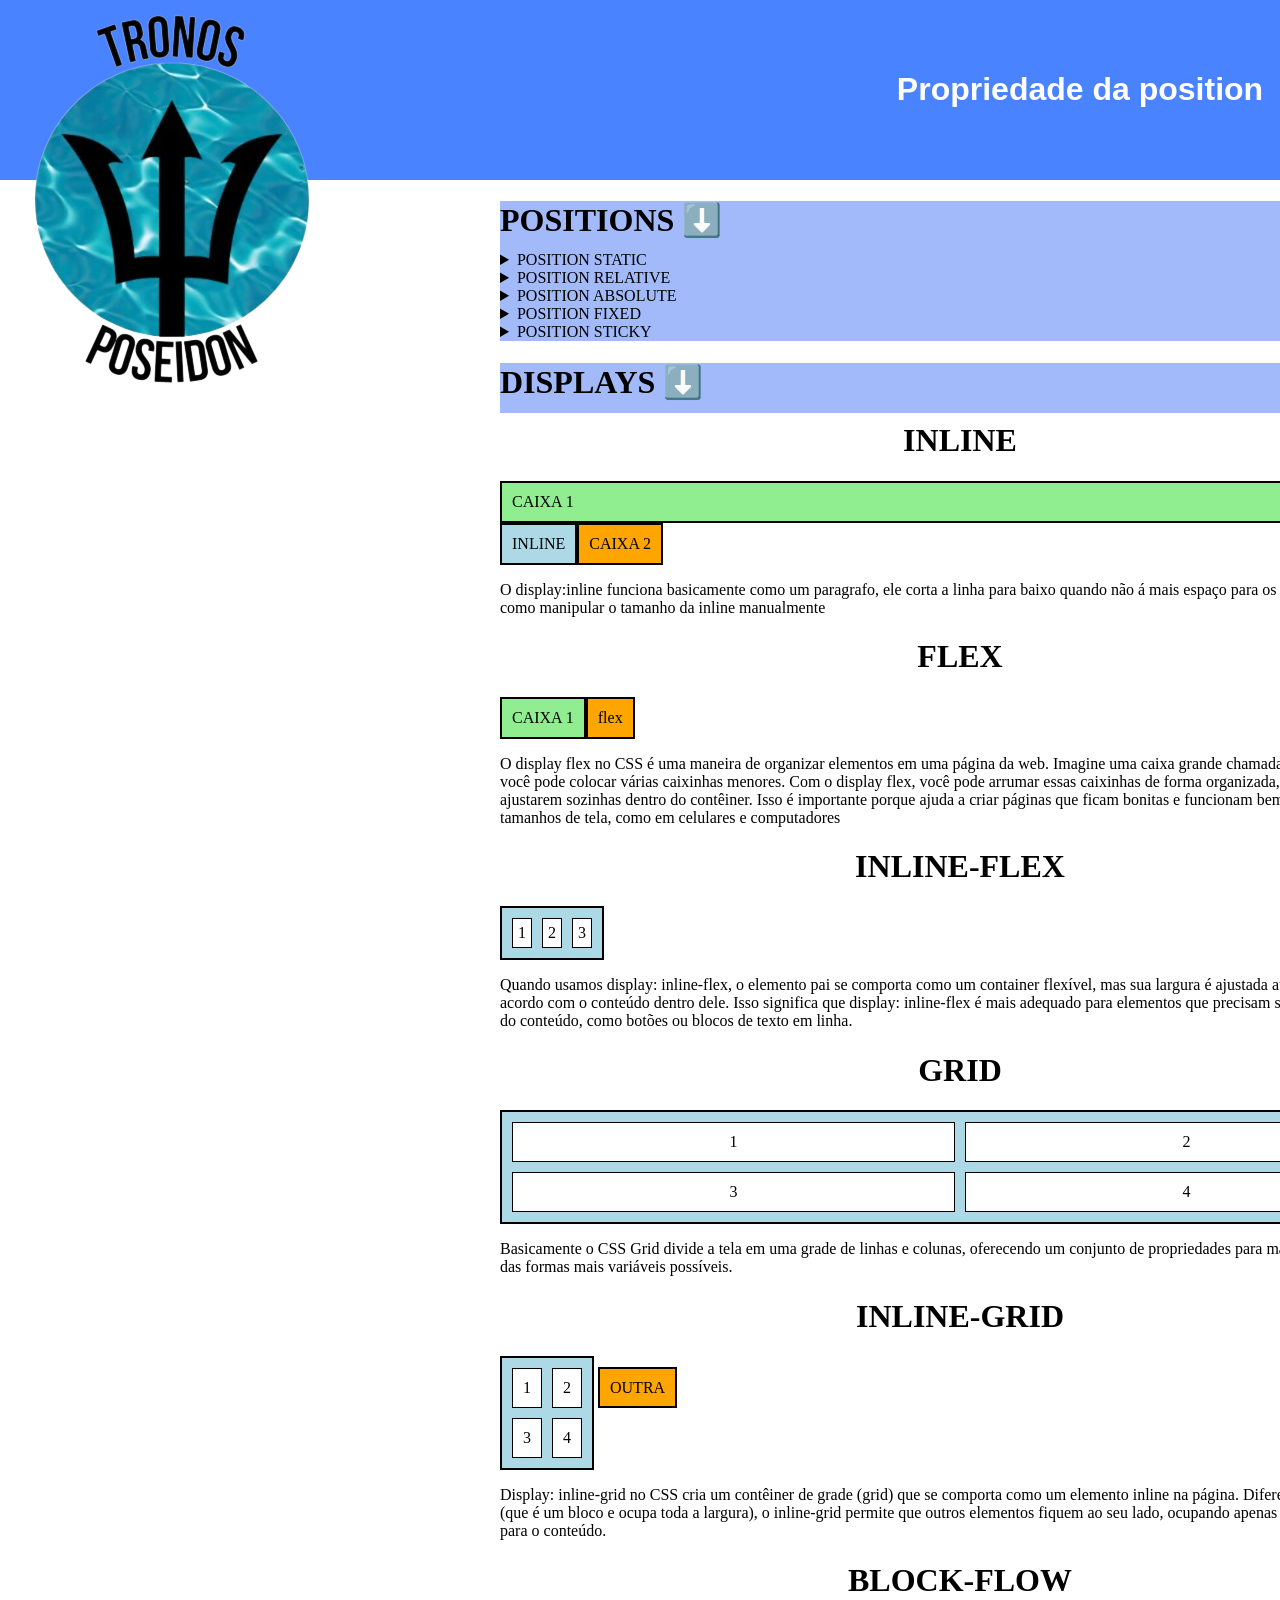
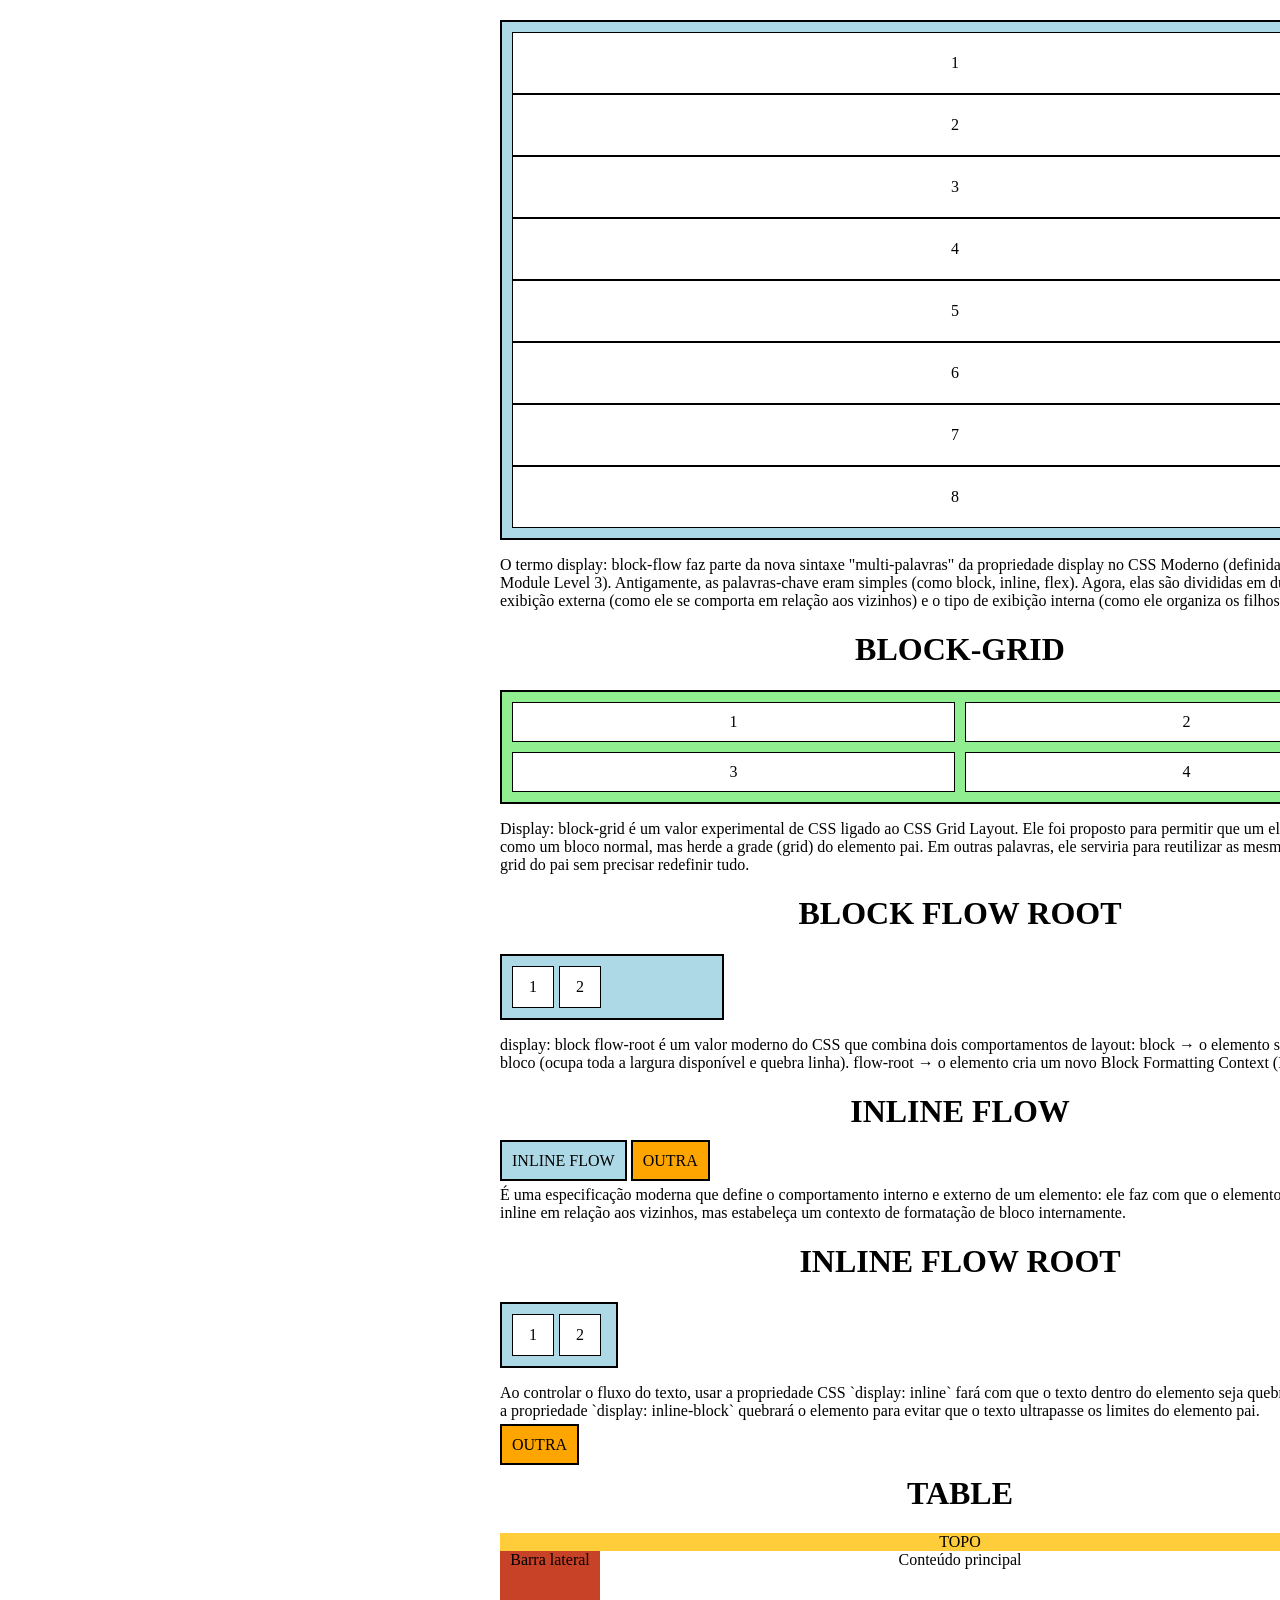
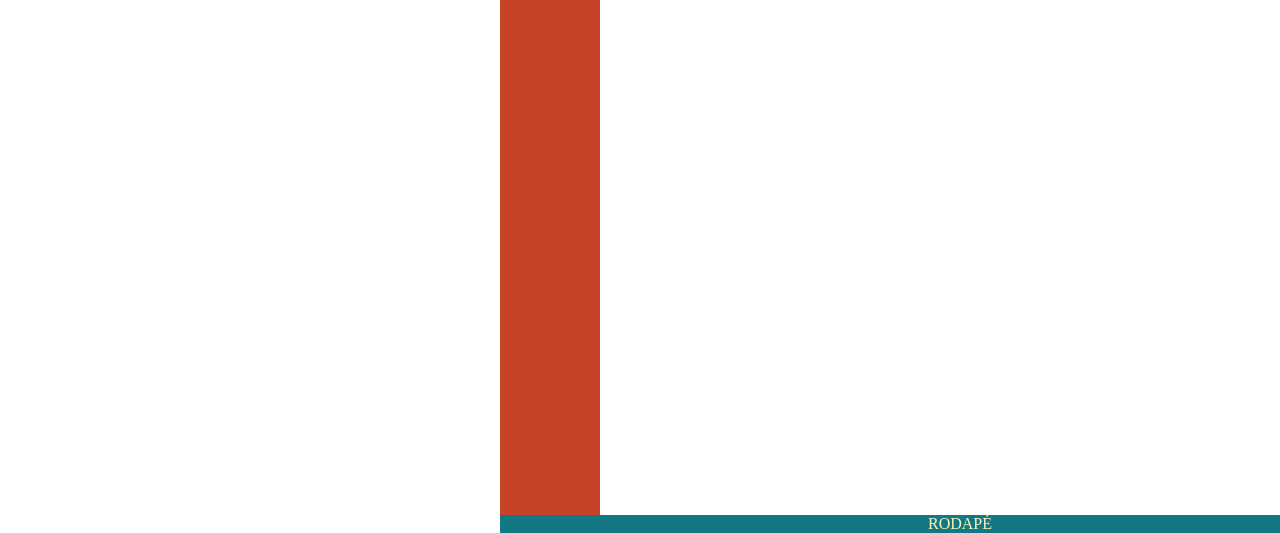
<file: index.html>
<html lang="en">

<head>
    <meta charset="UTF-8">
    <meta name="viewport" content="width=device-width, initial-scale=1.0">
    <title>seminario01</title>
    <link rel="stylesheet" href="style.css">
    <link rel="icon" type="image/x-icon" href="assets/Design_sem_nome-removebg-preview.png">

    <link rel="preconnect" href="https://fonts.googleapis.com">
    <link rel="preconnect" href="https://fonts.gstatic.com" crossorigin>
    <link href="https://fonts.googleapis.com/css2?family=Bitcount+Prop+Double+Ink:wght@100..900&display=swap"
        rel="stylesheet">

</head>

<body>
    <header>
        <div class="hot">
            <div class="imagem"><img src="assets/Design_sem_nome-removebg-preview.png" alt=""></div>
            <h1 class="center">Propriedade da position</h1>
        </div>
    </header>

    <div>

        <div class="opcao3">
            <h1>
                POSITIONS ⬇️
            </h1>
        </div>

        <div class="opcao">
            <details>
                <summary> POSITION STATIC </summary>
                <div class="opcao2">
                    <p>1.1 Position Static
                        O position: static é o valor padrão do CSS para todos os elementos HTML. Ele mantém o elemento
                        no fluxo normal do documento, seguindo a ordem do código (empilhado) e ignora propriedades de
                        posicionamento (top, right, bottom, left, z-index). É o comportamento "natural" sem
                        posicionamento especial.
                    </p>


                </div>
                <img class="imagi" src="assets/sfdsfd.webp" alt="1">



                <a href="static.html">
                    <div class="caixa-static">STATIC</div>
                </a>



            </details>
        </div>
        <div class="opcao">
            <details>
                <summary> POSITION RELATIVE </summary>
                <div class="opcao2">
                    <p>1.2 Position relative
                        A primeira opção de posicionamento para um elemento é a relative. Como o nome sugere, ela
                        especifica uma posição relativa do elemento em relação a algo: o elemento pai.A posição é
                        definida através de quatro outras propriedades: top, bottom, left e right, que indicam a
                        distância com relação ao topo, base, esquerda e direita, respectivamente, tomando como
                        referência o posicionamento do elemento pai.
                    </p>
                </div>
                <a href="relative.html"><img class="imagi" src="assets/relative.png" alt="1"></a>

                <div class="caixa-relative">RELATIVE</div>

            </details>
        </div>


        <div class="opcao">
            <details>
                <summary> POSITION ABSOLUTE </summary>
                <div class="opcao2">
                    <p>1.3 Position absolute
                        A segunda opção de posicionamento é a “absolute”. Ela faz com que o elemento “saia” da
                        hierarquia estabelecida pelo HTML – na prática, ele é filho da página e não de um elemento
                        qualquer no HTML definido. Assim, é possível posicionarmos esse elemento em qualquer lugar da
                        página, independentemente do que temos lá. Isso pode ser útil em casos que precisamos posicionar
                        um alerta em nossa página, por exemplo, e não queremos “quebrar” o layout.

                    </p>
                </div>
                <img class="imagi" src="assets/Absolute.png" alt="1">

                <div class="container-absolute">
                    <a href="absoluto.html">
                        <div class="caixa-absolute">ABSOLUTE</div>
                    </a>
                </div>

            </details>
        </div>


        <div class="opcao">
            <details>
                <summary> POSITION FIXED </summary>
                <div class="opcao2">
                    <p>2.4 Position fixed
                        Por fim, temos a opção “fixed”, que funciona de forma diferente em relação às demais. Embora
                        seja parecida com o posicionamento absoluto, com “fixed” o elemento “responde”, em termos de
                        layout, ao navegador. Isso significa que, mesmo que naveguemos na página para cima e para baixo,
                        o elemento ficará fixo na mesma posição sempre.

                    </p>
                </div>
                <img class="imagi" src="assets/fixed.png" alt="1">

                <div class="caixa-fixed">FIXED</div>

            </details>
        </div>


        <div class="opcao">
            <details>
                <summary> POSITION STICKY </summary>
                <div class="opcao2">
                    <p>2.5 Position sticky
                        Position: sticky é uma propriedade CSS que permite a um elemento alternar entre relative e
                        “fixed” com base na rolagem da página. Ele age como um elemento normal até atingir uma posição
                        de gatilho definida (como top: 0), tornando-se fixo dentro do seu contêiner pai enquanto o
                        usuário continua a rolar
                    </p>
                </div>
                <img class="imagi" src="assets/dsasdasd.webp" alt="1">

                <a href="sticy.html">
                    <div class="caixa-sticky">STICKY</div>
                </a>

            </details>
        </div>


        <div class="opcao3">
            <h1>
                DISPLAYS ⬇️
            </h1>



            


            <h1 class="centro">INLINE</h1>

            <div>
            <div class="caixa1">CAIXA 1</div>
            <div class="flex">
                <div class="caixa-inline">INLINE</div>
                <div class="caixa2">CAIXA 2</div>
             </div>
             <p>O display:inline funciona basicamente como um paragrafo, ele corta a linha para baixo quando não á mais espaço para os lados, não tendo como manipular o tamanho da inline manualmente</p>
             </div>


            <h1 class="centro">FLEX</h1>
             <div>
            <div class="flex">
                <div class="caixa1">CAIXA 1</div>
                <div class="caixa2">flex</div>
            </div>
            <p>O display flex no CSS é uma maneira de organizar elementos em uma página da web. Imagine uma caixa grande chamada "contêiner", onde você pode colocar várias caixinhas menores. Com o display flex, você pode arrumar essas caixinhas de forma organizada, deixando elas se ajustarem sozinhas dentro do contêiner. Isso é importante porque ajuda a criar páginas que ficam bonitas e funcionam bem em diferentes tamanhos de tela, como em celulares e computadores</p>
            </div>

            <h1 class="centro">INLINE-FLEX</h1>
            <div>
            <div class="caixa-inlineflex">
                <span>1</span>
                <span>2</span>
                <span>3</span>
            </div>
            <p>Quando usamos display: inline-flex, o elemento pai se comporta como um container flexível, mas sua largura é ajustada automaticamente de acordo com o conteúdo dentro dele. Isso significa que display: inline-flex é mais adequado para elementos que precisam se ajustar ao tamanho do conteúdo, como botões ou blocos de texto em linha.</p>
            </div>

            <h1 class="centro">GRID</h1>
            <div>
            <div class="caixa-grid">
                <div>1</div>
                <div>2</div>
                <div>3</div>
                <div>4</div>
            </div>
            <p>Basicamente o CSS Grid divide a tela em uma grade de linhas e colunas, oferecendo um conjunto de propriedades para manipular elementos das formas mais variáveis possíveis.</p>
            </div>

            <h1 class="centro">INLINE-GRID</h1>
            <div>
            <div class="caixa-inlinegrid">
                <div>1</div>
                <div>2</div>
                <div>3</div>
                <div>4</div>
            </div>

            <div class="outra">OUTRA</div>
            <p>Display: inline-grid no CSS cria um contêiner de grade (grid) que se comporta como um elemento inline na página. Diferente do display: grid (que é um bloco e ocupa toda a largura), o inline-grid permite que outros elementos fiquem ao seu lado, ocupando apenas o espaço necessário para o conteúdo.</p>
            </div>

            
            


            <h1 class="centro">BLOCK-FLOW</h1>
            <div>
            <div class="caixa-flow">
                <div>
                    <div class="item2">1</div>
                    <div class="item2">2</div>
                    <div class="item2">3</div>
                    <div class="item2">4</div>
                    <div class="item2">5</div>
                    <div class="item2">6</div>
                    <div class="item2">7</div>
                    <div class="item2">8</div>
                </div>
            </div>
            <p>O termo display: block-flow faz parte da nova sintaxe "multi-palavras" da propriedade display no CSS Moderno (definida no CSS Display Module Level 3). Antigamente, as palavras-chave eram simples (como block, inline, flex). Agora, elas são divididas em duas partes: o tipo de exibição externa (como ele se comporta em relação aos vizinhos) e o tipo de exibição interna (como ele organiza os filhos)</p>
            </div>


            <h1 class="centro">BLOCK-GRID</h1>
            <div>
            <div class="caixa-blockgrid">
                <div>1</div>
                <div>2</div>
                <div>3</div>
                <div>4</div>
            </div>
            <p>Display: block-grid é um valor experimental de CSS ligado ao CSS Grid Layout. Ele foi proposto para permitir que um elemento funcione como um bloco normal, mas herde a grade (grid) do elemento pai. Em outras palavras, ele serviria para reutilizar as mesmas colunas/linhas da grid do pai sem precisar redefinir tudo.</p>
            </div>

            <h1 class="centro">BLOCK FLOW ROOT</h1>
            <div>
            <div class="caixa-flowroot">
                <div class="item">1</div>
                <div class="item">2</div>
            </div>
            <p>display: block flow-root é um valor moderno do CSS que combina dois comportamentos de layout: block → o elemento se comporta como um bloco (ocupa toda a largura disponível e quebra linha). flow-root → o elemento cria um novo Block Formatting Context (BFC).</p>
            </div>

            <h1 class="centro">INLINE FLOW</h1>
            <div>
            <div class="caixa-inlineflow">INLINE FLOW</div>
            <div class="outra">OUTRA</div>
            <p>É uma especificação moderna que define o comportamento interno e externo de um elemento: ele faz com que o elemento se comporte como inline em relação aos vizinhos, mas estabeleça um contexto de formatação de bloco internamente.</p>
            </div>



            <h1 class="centro">INLINE FLOW ROOT</h1>
            <div>
            <div class="caixa-inlineflowroot">
                <div class="item">1</div>
                <div class="item">2</div>
            </div>
            <p>Ao controlar o fluxo do texto, usar a propriedade CSS `display: inline` fará com que o texto dentro do elemento seja quebrado normalmente.Já a propriedade `display: inline-block` quebrará o elemento para evitar que o texto ultrapasse os limites do elemento pai.</p>
            </div>

            <div class="outra">OUTRA</div>


            <h1 class="centro">TABLE</h1>
            <div>
            <div class="wrapper">
                <div class="header">TOPO</div>
                <div class="main">
                    <div class="box sidebar">Barra lateral</div>
                    <div class="box content">Conteúdo principal</div>
                    <div class="box sidebar">Barra lateral</div>
                </div>
                <div class="footer">RODAPÉ</div>
            </div>
            <p></p>
            </div>
        </div>
    </div>



</body>

</html>
</file>
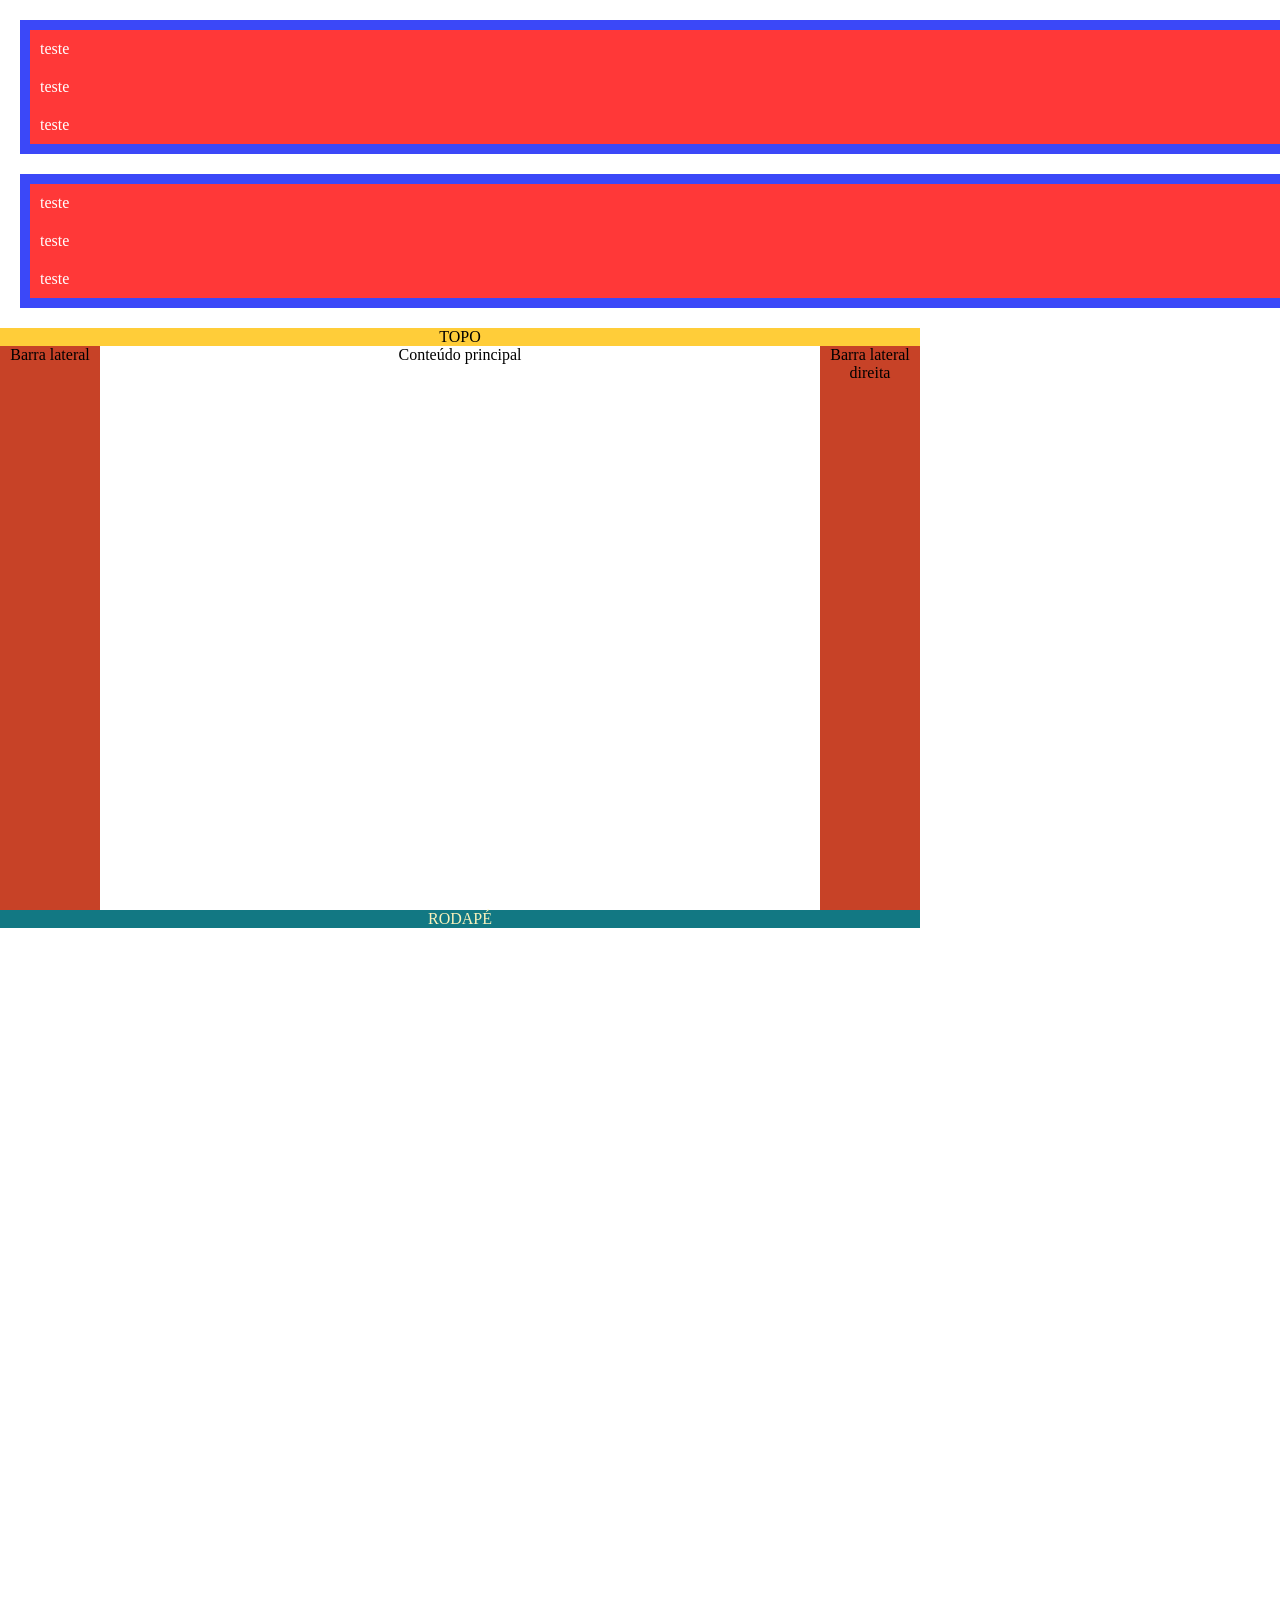
<file: index2.html>
<html lang="en">

<head>
    <meta charset="UTF-8">
    <meta name="viewport" content="width=device-width, initial-scale=1.0">
    <title>Document</title>
    <link rel="stylesheet" href="style.css">
</head>

<body>

    <style>



    </style>


    <div class="blue">
        <div class="red">
            teste
        </div>
        <div class="red">
            teste
        </div>
        <div class="red">
            teste
        </div>
    </div>

    <div class="blue">
        <div class="red">
            teste
        </div>
        <div class="red">
            teste
        </div>
        <div class="red">
            teste
        </div>
    </div>




        <div class="wrapper">
  <div class="header">TOPO</div>
  <div class="main">
    <div class="box sidebar">Barra lateral</div>
    <div class="box content">Conteúdo principal</div>
    <div class="box sidebar">Barra lateral direita</div>
  </div>
  <div class="footer">RODAPÉ</div>
</div>




</body>

</html>
</file>
<file: style.css>
.hot {
    background-color: rgb(74, 131, 255);
    color: rgb(255, 255, 255);
    display: flex;
    justify-content: center;
    align-items: center;
    padding: 50px;
    font-family: 'Segoe UI', Tahoma, Geneva, Verdana, sans-serif;
}

.imagem{
    position: absolute;
    height: 50px;
    top: 10px;
    left: 30px;
}
body{
    margin: 0%;
}

.flex{
    display: flex;
}

.center {
    font-family: 'Segoe UI', Tahoma, Geneva, Verdana, sans-serif;
}

.opcao{
    background-color: rgb(163, 186, 250);
    justify-content: center;
    align-items: center;
    left: 400px;
    right: 400px;
    border: 100px;
    margin-left: 500px;
    margin-right: 500px;
    width: 920px;
}
.opcao2{
    background-color: rgb(255, 252, 222);
    justify-content: center;
    align-items: center;
    height: 100px;
    width: 920px;
    
}

.opcao3{
    background-color:  rgb(163, 186, 250);
    justify-content: center;
    align-items: center;
    height: 50px;
    width: 920px;
    left: 400px;
    right: 400px;
    border: 100px;
        margin-left: 500px;
    margin-right: 500px;
}

.centro{
    text-align: center;
}

.imagi {
  justify-content: center;
    align-items: center;
  width: 920px;
}


.caixa-static{
  width: 120px;
  height: 120px;
  background-color: lightblue;
  border: 2px solid black;
  text-align: center;
  line-height: 120px;
  position: static;
}


.caixa-relative{
  width: 120px;
  height: 120px;
  background-color: lightgreen;
  border: 2px solid black;
  text-align: center;
  line-height: 120px;

  position: relative;
  top: 20px;
  left: 30px;
}

.container-absolute{
  position: relative;
  width: 200px;
  height: 200px;
  border: 2px solid black;
}

.caixa-absolute{
  width: 100px;
  height: 100px;
  background-color: orange;
  border: 2px solid black;
  text-align: center;
  line-height: 100px;

  position: absolute;
  top: 20px;
  left: 40px;
}


.caixa-fixed{
  width: 120px;
  height: 120px;
  background: red;
  color: white;
  text-align: center;
  line-height: 120px;

  position: fixed;
  bottom: 20px;
  right: 20px;
}
  
.caixa-sticky{
  width: 120px;
  height: 120px;
  background-color: purple;
  color: white;
  border: 2px solid black;
  text-align: center;
  line-height: 120px;

  position: sticky;
  top: 0;
}


.yo{
    background-color: rgb(88, 172, 250);
    height: 70px;
    width: 80px;
}


.block{
    display: block;
}

.inline{
    display: inline;
}

.inline-block{
    display: inline-block;
}

.flex{
    display: flex;
}

.inline-flex{
    display: inline-flex;
}

.grid{
    display: grid;
}

.inline-grid{
    display: inline-grid;
}

.flow-root{
    display: flow-root;
}







.blue{
    background-color: rgb(59, 72, 248);
    padding: 10px;
    margin: 20px;
}

.red{
    background-color: rgb(255, 56, 56);
    padding: 10px;
    color: white;
}


.wrapper {
  height: 600PX;
  display: table;
  width: 920PX;
  text-align: center;
}
.header {
  display: table-row;
  height: 1px;
  background: #ffcd39;
}
.main {
  height: 100%;
  display: table;
  width: 100%;
}
.box {
  display: table-cell;
}
.sidebar {
  width: 100px;
  background: #c74227;
}
.footer {
  display: table-row;
  height: 1px;
  background: #127883;
  color: #faf3bc;
}

.caixa1{
  background: lightgreen;
  border: 2px solid black;
  padding: 10px;
}

.caixa-inline{
  display: inline;
  background: lightblue;
  border: 2px solid black;
  padding: 10px;
}

.caixa2{
  background: orange;
  border: 2px solid black;
  padding: 10px;
}


.caixa-inlineflex{
  display: inline-flex;
  background: lightblue;
  border: 2px solid black;
  padding: 10px;
  gap: 10px;
}

.caixa-inlineflex span{
  background: white;
  border: 1px solid black;
  padding: 5px;
}

.outra{
  display: inline;
  background: orange;
  border: 2px solid black;
  padding: 10px;
}

.caixa-grid{
  display: grid;
  grid-template-columns: 1fr 1fr;
  gap: 10px;
  background: lightblue;
  border: 2px solid black;
  padding: 10px;
}

.caixa-grid div{
  background: white;
  border: 1px solid black;
  text-align: center;
  padding: 10px;
}

.caixa-inlinegrid{
  display: inline-grid;
  grid-template-columns: 1fr 1fr;
  gap: 10px;
  background: lightblue;
  border: 2px solid black;
  padding: 10px;
}

.caixa-inlinegrid div{
  background: white;
  border: 1px solid black;
  text-align: center;
  padding: 10px;
}

.outra{
  display: inline;
  background: orange;
  border: 2px solid black;
  padding: 10px;
}

.caixa-flow{
  display: flow-root;
  background: lightblue;
  border: 2px solid black;
  padding: 10px;
}

.item{
  float: left;
  width: 50px;
  height: 50px;
  background: white;
  border: 1px solid black;
  margin-right: 10px;
  text-align: center;
  line-height: 50px;
}

.caixa-blockgrid{
  display: grid;
  grid-template-columns: 1fr 1fr;
  gap: 10px;
  background: lightgreen;
  border: 2px solid black;
  padding: 10px;
}

.caixa-blockgrid div{
  background: white;
  border: 1px solid black;
  text-align: center;
  padding: 10px;
}

.caixa-flowroot{
  display: flow-root;
  background: lightblue;
  border: 2px solid black;
  padding: 10px;
  width: 200px;
}

.item{
  float: left;
  width: 60px;
  height: 60px;
  background: white;
  border: 1px solid black;
  text-align: center;
  line-height: 60px;
  margin-right: 10px;
}

.caixa-inlineflow{
  display: inline;
  background: lightblue;
  border: 2px solid black;
  padding: 10px;
}

.outra{
  display: inline;
  background: orange;
  border: 2px solid black;
  padding: 10px;
}

.caixa-inlineflowroot{
  display: inline-block; /* equivalente prático ao inline flow-root */
  background: lightblue;
  border: 2px solid black;
  padding: 10px;
}

.item{
  float: left;
  width: 40px;
  height: 40px;
  background: white;
  border: 1px solid black;
  text-align: center;
  line-height: 40px;
  margin-right: 5px;
}

.outra{
  display: inline;
  background: orange;
  border: 2px solid black;
  padding: 10px;
}


 body {
   
    margin: 0px;
    padding: 0px;
    height: 180vh;
    width: 240vh;
}

  .pai {
    width: 300px;
    height: 300px;
    background-color: green;
    position: static;
    top: 20px;
}
  
  .filho {
    width: 150px;
    height: 150px;
    background-color: blue;
  }

  .pai2 {
    width: 300px;
    height: 300px;
    background-color: green;
    position: relative;
    top: 20px;
}

  .filho2 {
  width: 150px;
  height: 150px;
  background-color: blue;
  position: relative;
  top: 50px;
  left: 50px;
}



.pai3 {
  width: 300px;
  height: 300px;
  background-color: green;
  margin-top: 250px;
}

.filho3 {
  width: 150px;
  height: 150px;
  background-color: blue;
  position: absolute;
  top: 50px;
  left: 50px;
}


.pai4 {
  width: 300px;
  height: 300px;
  background-color: green;
  margin: 200px 0 0 200px;
  position: sticky;
  top: 0;
  left:0;
}

.filho4 {
  width: 150px;
  height: 150px;
  background-color: blue;
}


.item2{
  display: block;
 
  background: white;
  border: 1px solid black;
  text-align: center;
  line-height: 60px;
  margin-right: 10px;
}
</file>
